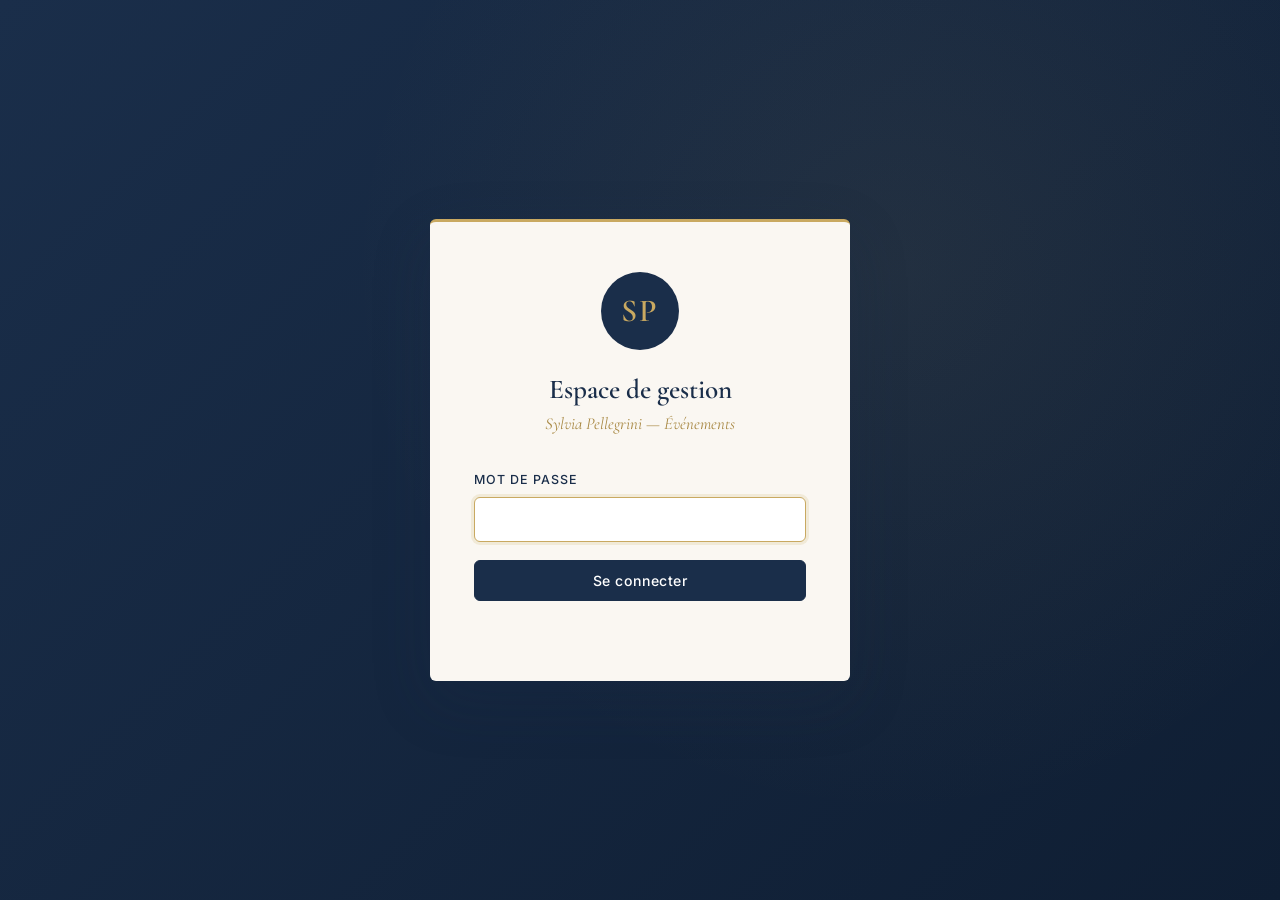
<file: sp-gestion-7x4k/index.html>
<!DOCTYPE html>
<html lang="fr">
<head>
    <meta charset="UTF-8">
    <meta name="viewport" content="width=device-width, initial-scale=1.0">
    <meta name="robots" content="noindex, nofollow">
    <title>Admin — Gestion des événements</title>
    <link rel="preconnect" href="https://fonts.googleapis.com">
    <link rel="preconnect" href="https://fonts.gstatic.com" crossorigin>
    <link href="https://fonts.googleapis.com/css2?family=Cormorant+Garamond:wght@500;600&family=Inter:wght@300;400;500;600&display=swap" rel="stylesheet">
    <link rel="stylesheet" href="admin.css">
</head>
<body>

    <!-- ============ LOGIN ============ -->
    <section class="login-screen" id="loginScreen">
        <div class="login-box">
            <div class="login-logo">SP</div>
            <h1>Espace de gestion</h1>
            <p class="login-subtitle">Sylvia Pellegrini — Événements</p>
            <form id="loginForm" autocomplete="off">
                <div class="form-field">
                    <label for="password">Mot de passe</label>
                    <input type="password" id="password" required autofocus>
                </div>
                <button type="submit" class="btn btn-primary btn-full">Se connecter</button>
                <p class="login-error" id="loginError"></p>
            </form>
        </div>
    </section>

    <!-- ============ DASHBOARD ============ -->
    <section class="dashboard" id="dashboard" hidden>
        <header class="admin-header">
            <div class="admin-header-inner">
                <div class="brand">
                    <span class="brand-mark">SP</span>
                    <div>
                        <h1>Gestion des événements</h1>
                        <p>Sylvia Pellegrini</p>
                    </div>
                </div>
                <div class="header-actions">
                    <a href="../" target="_blank" class="btn btn-ghost">Voir le site</a>
                    <button type="button" class="btn btn-ghost" id="logoutBtn">Déconnexion</button>
                </div>
            </div>
        </header>

        <main class="admin-main">
            <div class="admin-container">

                <div class="toolbar">
                    <div class="toolbar-info">
                        <h2>Mes événements</h2>
                        <p id="eventsCount">—</p>
                    </div>
                    <button type="button" class="btn btn-primary" id="addEventBtn">
                        <span class="btn-icon">+</span> Ajouter un événement
                    </button>
                </div>

                <div class="toast" id="toast" hidden></div>

                <div class="events-groups" id="eventsGroups">
                    <p class="loading-msg">Chargement...</p>
                </div>

            </div>
        </main>
    </section>

    <!-- ============ MODAL FORMULAIRE ============ -->
    <div class="modal" id="eventModal" hidden>
        <div class="modal-backdrop" data-close></div>
        <div class="modal-panel" role="dialog" aria-modal="true" aria-labelledby="modalTitle">
            <header class="modal-header">
                <h3 id="modalTitle">Ajouter un événement</h3>
                <button type="button" class="modal-close" data-close aria-label="Fermer">&times;</button>
            </header>
            <form id="eventForm" class="modal-body">
                <input type="hidden" id="eventIndex" value="">

                <div class="form-field">
                    <label for="evTitre">Titre de l'événement *</label>
                    <input type="text" id="evTitre" required>
                </div>

                <div class="form-row">
                    <div class="form-field">
                        <label for="evDate">Date *</label>
                        <input type="date" id="evDate" required>
                    </div>
                    <div class="form-field">
                        <label for="evHeure">Heure</label>
                        <input type="text" id="evHeure" placeholder="ex : 20h00">
                    </div>
                </div>

                <div class="form-field">
                    <label for="evLieu">Lieu *</label>
                    <input type="text" id="evLieu" required placeholder="ex : Saint-Denis, La Réunion">
                </div>

                <div class="form-row">
                    <div class="form-field">
                        <label for="evType">Type *</label>
                        <select id="evType" required>
                            <option value="concert">Concert</option>
                            <option value="formation">Formation</option>
                            <option value="atelier">Atelier</option>
                            <option value="événement privé">Événement privé</option>
                        </select>
                    </div>
                    <div class="form-field">
                        <label for="evStatut">Statut *</label>
                        <select id="evStatut" required>
                            <option value="upcoming">À venir</option>
                            <option value="past">Passé</option>
                        </select>
                    </div>
                </div>

                <div class="form-field">
                    <label for="evLien">Lien info (optionnel)</label>
                    <input type="url" id="evLien" placeholder="https://...">
                </div>

                <div class="modal-footer">
                    <button type="button" class="btn btn-ghost" data-close>Annuler</button>
                    <button type="submit" class="btn btn-primary" id="saveEventBtn">Sauvegarder</button>
                </div>
            </form>
        </div>
    </div>

    <!-- ============ MODAL CONFIRMATION ============ -->
    <div class="modal" id="confirmModal" hidden>
        <div class="modal-backdrop" data-close-confirm></div>
        <div class="modal-panel modal-small" role="dialog" aria-modal="true">
            <header class="modal-header">
                <h3 id="confirmTitle">Confirmation</h3>
            </header>
            <div class="modal-body">
                <p id="confirmMessage">Êtes-vous sûre ?</p>
                <div class="modal-footer">
                    <button type="button" class="btn btn-ghost" id="confirmCancelBtn">Annuler</button>
                    <button type="button" class="btn btn-danger" id="confirmOkBtn">Confirmer</button>
                </div>
            </div>
        </div>
    </div>

    <script src="admin.js"></script>
</body>
</html>
</file>
<file: sp-gestion-7x4k/admin.css>
/* ============================================
   SYLVIA PELLEGRINI — Admin
   ============================================ */

:root {
    --blue-deep: #1a2e4a;
    --blue-dark: #0f1e33;
    --blue-soft: #2a4266;
    --cream: #faf7f2;
    --cream-dark: #f1ebe0;
    --gold: #c9a961;
    --gold-dark: #a88843;
    --text: #2b2b2b;
    --text-light: #6a6a6a;
    --white: #ffffff;
    --border: #e6dfd1;
    --danger: #c0392b;
    --success: #2d7a4f;
    --shadow: 0 10px 40px rgba(26, 46, 74, 0.10);
    --shadow-strong: 0 20px 60px rgba(26, 46, 74, 0.18);
    --radius: 6px;
    --transition: 0.25s cubic-bezier(0.2, 0.8, 0.2, 1);
    --font-serif: 'Cormorant Garamond', Georgia, serif;
    --font-sans: 'Inter', -apple-system, sans-serif;
}

*, *::before, *::after { box-sizing: border-box; margin: 0; padding: 0; }

/* Restaure le comportement natif de l'attribut `hidden` : toute règle CSS
   qui définit `display: ...` sur un élément écrase par défaut la règle
   `[hidden] { display: none }` du user-agent stylesheet (spécificité
   égale, le stylesheet auteur gagne). Cette règle globale remet `hidden`
   en force sur tout le document. */
[hidden] { display: none !important; }

html, body { min-height: 100vh; }

body {
    font-family: var(--font-sans);
    font-size: 15px;
    line-height: 1.6;
    color: var(--text);
    background: var(--cream);
    -webkit-font-smoothing: antialiased;
}

h1, h2, h3 {
    font-family: var(--font-serif);
    color: var(--blue-deep);
    font-weight: 600;
    line-height: 1.2;
}

a { color: inherit; text-decoration: none; }

/* ============ BOUTONS ============ */
.btn {
    display: inline-flex;
    align-items: center;
    justify-content: center;
    gap: 8px;
    padding: 11px 22px;
    font-family: var(--font-sans);
    font-size: 0.88rem;
    font-weight: 500;
    letter-spacing: 0.04em;
    border: 1px solid transparent;
    border-radius: var(--radius);
    cursor: pointer;
    transition: all var(--transition);
    white-space: nowrap;
}

.btn-primary {
    background: var(--blue-deep);
    color: var(--white);
    border-color: var(--blue-deep);
}
.btn-primary:hover {
    background: var(--blue-dark);
    transform: translateY(-1px);
    box-shadow: 0 8px 20px rgba(26, 46, 74, 0.25);
}

.btn-ghost {
    background: transparent;
    color: var(--blue-deep);
    border-color: var(--border);
}
.btn-ghost:hover {
    background: var(--white);
    border-color: var(--blue-deep);
}

.btn-danger {
    background: var(--danger);
    color: var(--white);
    border-color: var(--danger);
}
.btn-danger:hover { background: #a93324; }

.btn-gold {
    background: var(--gold);
    color: var(--blue-deep);
    border-color: var(--gold);
}
.btn-gold:hover { background: var(--gold-dark); border-color: var(--gold-dark); }

.btn-full { width: 100%; }
.btn-icon { font-size: 1.1rem; line-height: 1; }
.btn-sm { padding: 7px 14px; font-size: 0.8rem; }

/* ============ FORM FIELDS (shared) ============ */
.form-field { margin-bottom: 18px; }
.form-field label {
    display: block;
    font-size: 0.78rem;
    font-weight: 500;
    text-transform: uppercase;
    letter-spacing: 0.08em;
    color: var(--blue-deep);
    margin-bottom: 7px;
}
.form-field input,
.form-field select,
.form-field textarea {
    width: 100%;
    padding: 12px 14px;
    font-family: var(--font-sans);
    font-size: 0.95rem;
    color: var(--text);
    background: var(--white);
    border: 1px solid var(--border);
    border-radius: var(--radius);
    transition: all var(--transition);
}
.form-field input:focus,
.form-field select:focus,
.form-field textarea:focus {
    outline: none;
    border-color: var(--gold);
    box-shadow: 0 0 0 3px rgba(201, 169, 97, 0.18);
}
.form-row {
    display: grid;
    grid-template-columns: 1fr 1fr;
    gap: 16px;
}

/* ============ LOGIN ============ */
.login-screen {
    min-height: 100vh;
    display: flex;
    align-items: center;
    justify-content: center;
    padding: 20px;
    background: linear-gradient(135deg, var(--blue-deep) 0%, var(--blue-dark) 100%);
    position: relative;
}
.login-screen::before {
    content: "";
    position: absolute;
    inset: 0;
    background: radial-gradient(circle at 70% 30%, rgba(201, 169, 97, 0.08) 0%, transparent 50%);
    pointer-events: none;
}

.login-box {
    background: var(--cream);
    padding: 50px 44px;
    border-radius: var(--radius);
    box-shadow: var(--shadow-strong);
    width: 100%;
    max-width: 420px;
    text-align: center;
    position: relative;
    z-index: 2;
    border-top: 3px solid var(--gold);
}

.login-logo {
    width: 78px;
    height: 78px;
    margin: 0 auto 24px;
    background: var(--blue-deep);
    color: var(--gold);
    font-family: var(--font-serif);
    font-size: 2rem;
    font-weight: 600;
    display: flex;
    align-items: center;
    justify-content: center;
    border-radius: 50%;
    letter-spacing: 0.05em;
}

.login-box h1 {
    font-size: 1.7rem;
    margin-bottom: 0.3rem;
}
.login-subtitle {
    font-family: var(--font-serif);
    font-style: italic;
    color: var(--gold-dark);
    margin-bottom: 2rem;
    font-size: 1.05rem;
}

.login-box form { text-align: left; }

.login-error {
    margin-top: 14px;
    font-size: 0.85rem;
    color: var(--danger);
    text-align: center;
    min-height: 1.2em;
}

/* ============ DASHBOARD ============ */
.dashboard {
    min-height: 100vh;
    display: flex;
    flex-direction: column;
}

.admin-header {
    background: var(--blue-deep);
    color: var(--white);
    padding: 20px 0;
    box-shadow: 0 2px 10px rgba(0, 0, 0, 0.1);
}
.admin-header-inner {
    max-width: 1100px;
    margin: 0 auto;
    padding: 0 24px;
    display: flex;
    justify-content: space-between;
    align-items: center;
    gap: 20px;
}
.brand { display: flex; align-items: center; gap: 16px; }
.brand-mark {
    width: 48px; height: 48px;
    background: var(--gold);
    color: var(--blue-deep);
    font-family: var(--font-serif);
    font-size: 1.3rem;
    font-weight: 600;
    display: flex;
    align-items: center;
    justify-content: center;
    border-radius: 50%;
}
.brand h1 {
    color: var(--white);
    font-size: 1.4rem;
    margin: 0;
    line-height: 1.1;
}
.brand p {
    color: rgba(255, 255, 255, 0.7);
    font-size: 0.82rem;
    margin: 0;
    font-style: italic;
    font-family: var(--font-serif);
}
.header-actions { display: flex; gap: 10px; }
.header-actions .btn-ghost {
    color: var(--white);
    border-color: rgba(255, 255, 255, 0.25);
}
.header-actions .btn-ghost:hover {
    background: rgba(255, 255, 255, 0.08);
    border-color: var(--gold);
    color: var(--gold);
}

.admin-main { flex: 1; padding: 40px 0 60px; }
.admin-container {
    max-width: 1100px;
    margin: 0 auto;
    padding: 0 24px;
}

.toolbar {
    display: flex;
    justify-content: space-between;
    align-items: center;
    margin-bottom: 30px;
    gap: 20px;
    flex-wrap: wrap;
}
.toolbar h2 {
    font-size: 1.8rem;
    margin-bottom: 0.2rem;
}
.toolbar-info p {
    color: var(--text-light);
    font-size: 0.9rem;
    margin: 0;
}

/* ============ EVENT LIST ============ */
.events-groups { }

.group-title {
    font-family: var(--font-sans);
    font-size: 0.78rem;
    font-weight: 500;
    text-transform: uppercase;
    letter-spacing: 0.15em;
    color: var(--gold-dark);
    margin: 30px 0 14px;
    padding-bottom: 10px;
    border-bottom: 1px solid var(--border);
}
.group-title:first-child { margin-top: 0; }

.event-card {
    background: var(--white);
    border: 1px solid var(--border);
    border-radius: var(--radius);
    padding: 22px 26px;
    margin-bottom: 14px;
    display: grid;
    grid-template-columns: 80px 1fr auto;
    align-items: center;
    gap: 24px;
    transition: all var(--transition);
}
.event-card:hover {
    border-color: var(--gold);
    box-shadow: var(--shadow);
    transform: translateY(-2px);
}
.event-card.past {
    opacity: 0.72;
    background: var(--cream-dark);
}

.ev-date {
    text-align: center;
    padding: 10px 0;
    border-right: 1px solid var(--border);
    padding-right: 20px;
}
.ev-day {
    display: block;
    font-family: var(--font-serif);
    font-size: 2rem;
    line-height: 1;
    color: var(--blue-deep);
    font-weight: 500;
}
.ev-month {
    display: block;
    font-size: 0.72rem;
    text-transform: uppercase;
    letter-spacing: 0.12em;
    color: var(--gold-dark);
    margin-top: 4px;
}
.ev-year {
    display: block;
    font-size: 0.7rem;
    color: var(--text-light);
    margin-top: 2px;
}

.ev-body h3 {
    font-size: 1.25rem;
    margin-bottom: 4px;
}
.ev-meta {
    display: flex;
    flex-wrap: wrap;
    gap: 8px 14px;
    font-size: 0.85rem;
    color: var(--text-light);
    margin-top: 4px;
}
.ev-tag {
    display: inline-block;
    padding: 3px 10px;
    background: rgba(201, 169, 97, 0.14);
    color: var(--gold-dark);
    border-radius: 3px;
    font-size: 0.72rem;
    text-transform: uppercase;
    letter-spacing: 0.08em;
    font-weight: 500;
}

.ev-actions {
    display: flex;
    gap: 6px;
    flex-wrap: wrap;
    justify-content: flex-end;
}

/* ============ TOAST ============ */
.toast {
    padding: 14px 20px;
    border-radius: var(--radius);
    margin-bottom: 20px;
    font-size: 0.9rem;
    animation: slideDown 0.3s ease;
}
.toast.success {
    background: rgba(45, 122, 79, 0.1);
    color: var(--success);
    border-left: 3px solid var(--success);
}
.toast.error {
    background: rgba(192, 57, 43, 0.1);
    color: var(--danger);
    border-left: 3px solid var(--danger);
}
@keyframes slideDown {
    from { opacity: 0; transform: translateY(-10px); }
    to { opacity: 1; transform: translateY(0); }
}

.loading-msg, .empty-msg {
    text-align: center;
    color: var(--text-light);
    padding: 60px 20px;
    font-style: italic;
}

/* ============ MODAL ============ */
.modal {
    position: fixed;
    inset: 0;
    z-index: 1000;
    display: flex;
    align-items: center;
    justify-content: center;
    padding: 20px;
    animation: fadeIn 0.2s ease;
}
@keyframes fadeIn { from { opacity: 0; } to { opacity: 1; } }

.modal-backdrop {
    position: absolute;
    inset: 0;
    background: rgba(15, 30, 51, 0.75);
    backdrop-filter: blur(3px);
}

.modal-panel {
    position: relative;
    background: var(--white);
    border-radius: var(--radius);
    box-shadow: var(--shadow-strong);
    width: 100%;
    max-width: 560px;
    max-height: 90vh;
    overflow-y: auto;
    animation: modalIn 0.3s cubic-bezier(0.2, 0.8, 0.2, 1);
    border-top: 3px solid var(--gold);
}
.modal-panel.modal-small { max-width: 420px; }

@keyframes modalIn {
    from { opacity: 0; transform: translateY(20px) scale(0.98); }
    to { opacity: 1; transform: translateY(0) scale(1); }
}

.modal-header {
    padding: 22px 28px;
    border-bottom: 1px solid var(--border);
    display: flex;
    justify-content: space-between;
    align-items: center;
}
.modal-header h3 {
    font-size: 1.35rem;
    margin: 0;
}
.modal-close {
    background: none;
    border: none;
    font-size: 1.8rem;
    line-height: 1;
    color: var(--text-light);
    cursor: pointer;
    padding: 0 4px;
    transition: color var(--transition);
}
.modal-close:hover { color: var(--danger); }

.modal-body { padding: 26px 28px; }
.modal-body p { color: var(--text-light); margin-bottom: 20px; }

.modal-footer {
    display: flex;
    justify-content: flex-end;
    gap: 10px;
    margin-top: 10px;
    padding-top: 20px;
    border-top: 1px solid var(--border);
}

/* ============ RESPONSIVE ============ */
@media (max-width: 760px) {
    .admin-header-inner { flex-direction: column; align-items: flex-start; }
    .header-actions { width: 100%; }
    .header-actions .btn { flex: 1; }

    .toolbar { flex-direction: column; align-items: stretch; }
    .toolbar .btn { width: 100%; }

    .event-card {
        grid-template-columns: 1fr;
        gap: 14px;
    }
    .ev-date {
        display: flex;
        gap: 12px;
        align-items: baseline;
        border-right: none;
        border-bottom: 1px solid var(--border);
        padding: 0 0 12px;
        text-align: left;
    }
    .ev-actions { justify-content: flex-start; }

    .form-row { grid-template-columns: 1fr; }

    .login-box { padding: 40px 26px; }
}
</file>
